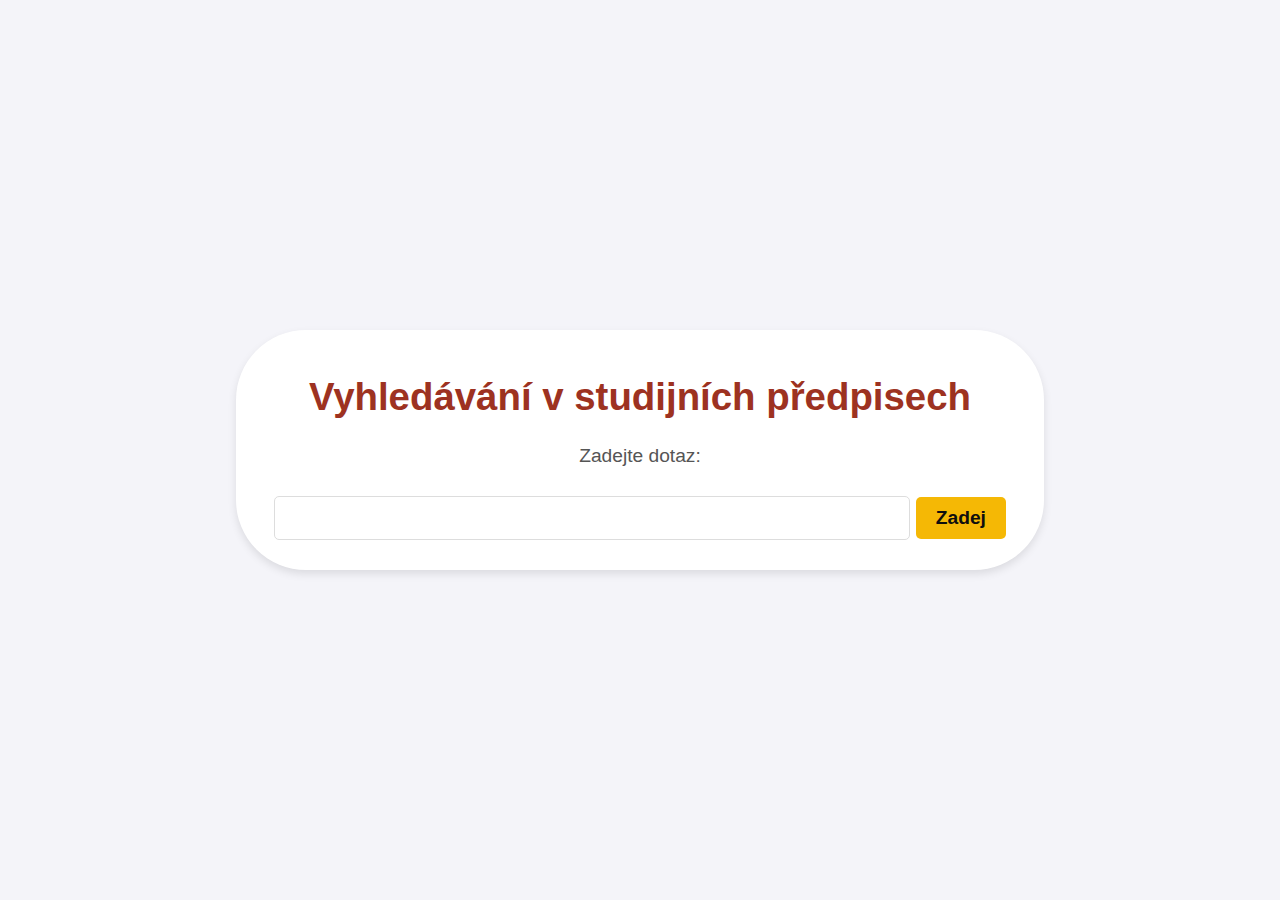
<file: web/index.html>
<!DOCTYPE html>
<html lang="cz">
<head>
    <meta charset="UTF-8">
    <meta name="viewport" content="width=device-width, initial-scale=1.0">
    <title>Vyhledavac v studijnich predpisech</title>
    <link rel="stylesheet" href="/web/styles.css">
</head>
<body>
    <div class="container_small">
        <h1 class="headline">Vyhledávání v studijních předpisech</h1>
        <p>Zadejte dotaz:</p>
        <form action="/submit" method="post">
            <input type="text" name="user_input" class="input" required>
            <input type="submit" value="Zadej" class="button">
        </form>
    </div>
</body>
</html>
</file>
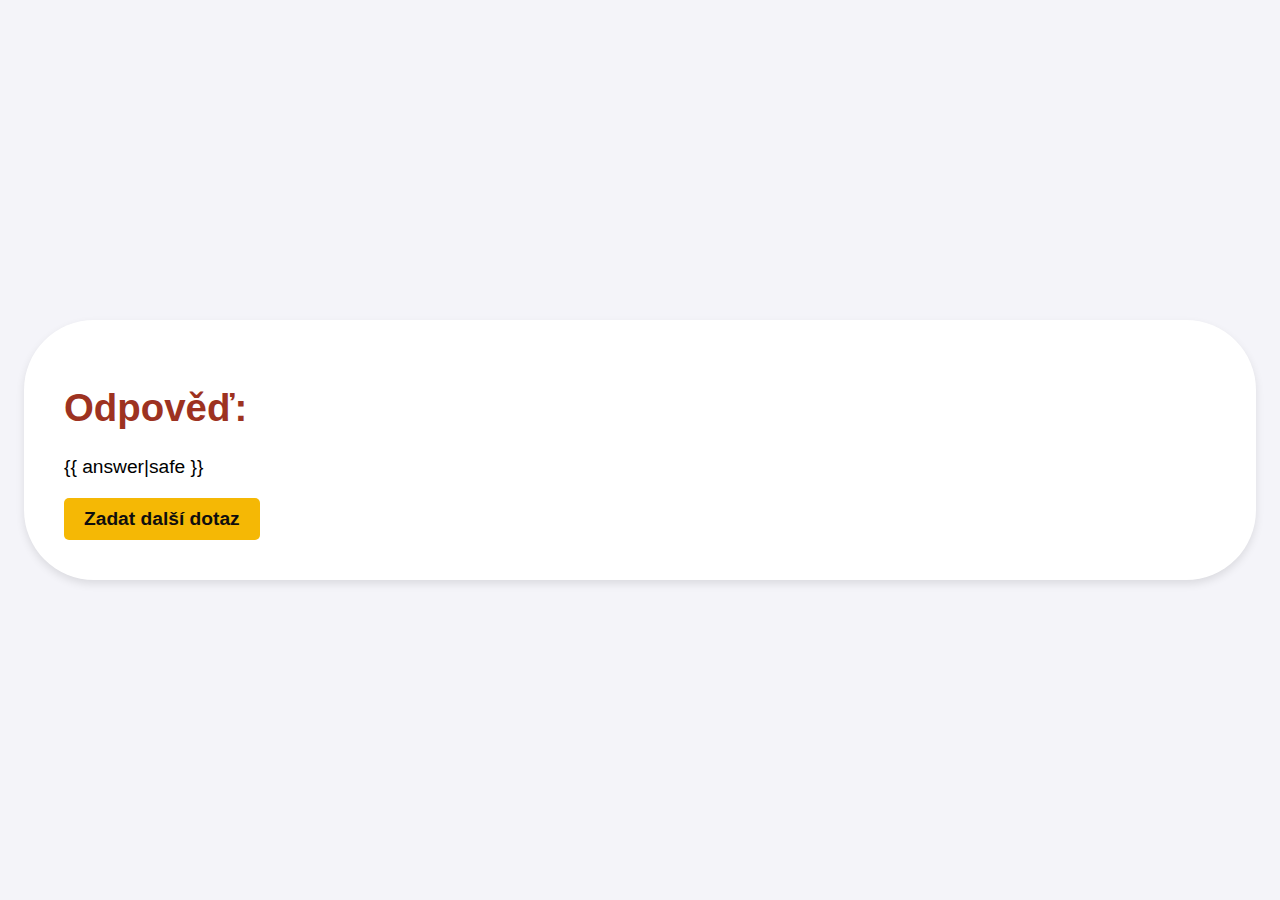
<file: web/answer.html>
<!DOCTYPE html>
<html lang="cz">
<head>
    <meta charset="UTF-8">
    <meta name="viewport" content="width=device-width, initial-scale=1.0">
    <title>Odpoved</title>
    <link rel="stylesheet" href="/web/styles.css">
</head>
<body>
    <div class="container">
        <h1 class="headline">Odpověď:</h1>
        <p class="answer">{{ answer|safe }}</p>
        <form action="/" method="get">
            <button type="submit" class="button">Zadat další dotaz</button>
        </form>
    </div>
</body>
</html>
</file>
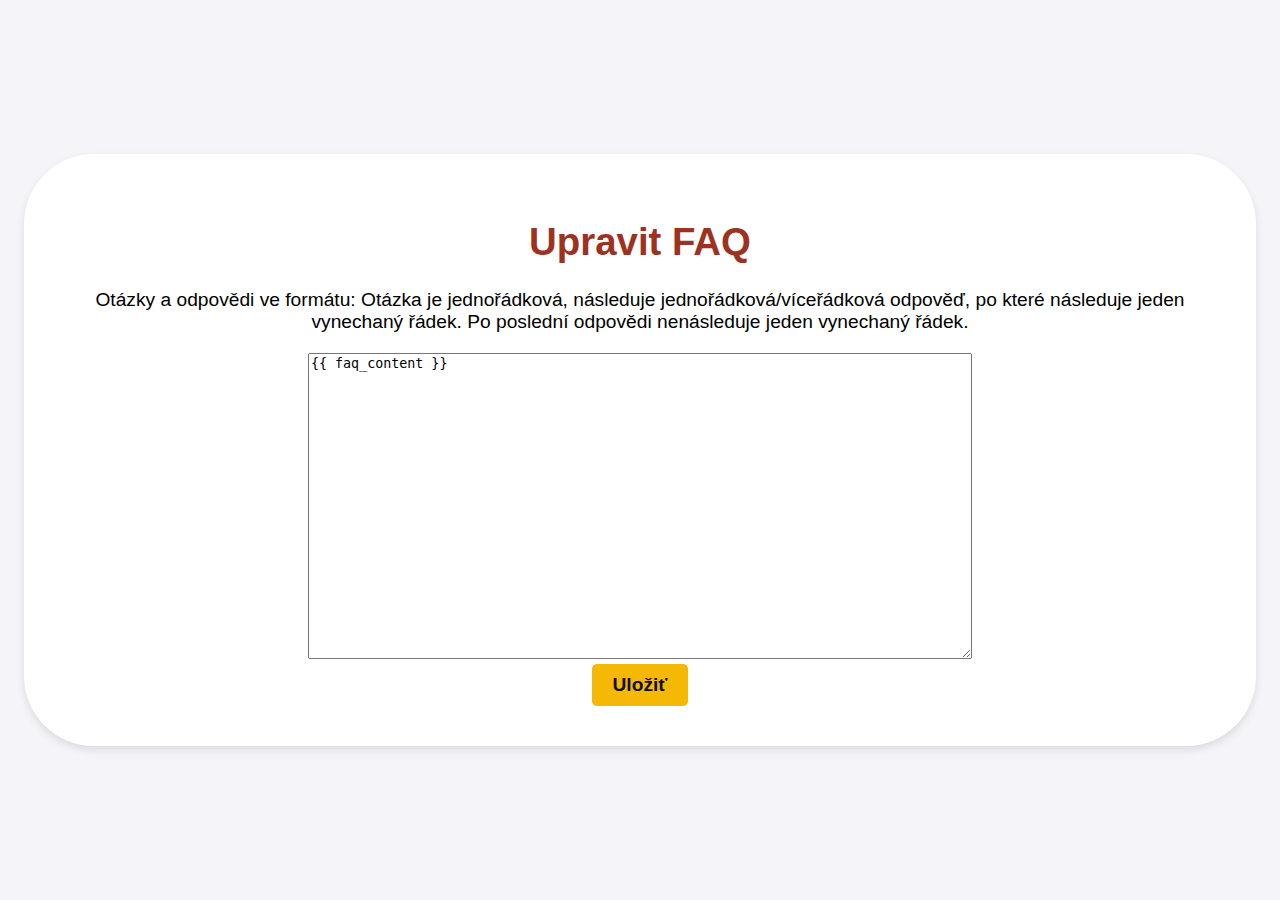
<file: web/faq_edit.html>
<!DOCTYPE html>
<html lang="cz">
<head>
    <meta charset="UTF-8">
    <meta name="viewport" content="width=device-width, initial-scale=1.0">
    <title>Upraviť FAQ</title>
    <link rel="stylesheet" href="/web/styles.css">
</head>
<body>
    <div class="container_edit">
        <h1 class="headline">Upravit FAQ</h1>
        <p class="answer">Otázky a odpovědi ve formátu: Otázka je jednořádková, následuje jednořádková/víceřádková odpověď, po které následuje jeden vynechaný řádek. Po poslední odpovědi nenásleduje jeden vynechaný řádek.</p>
        <form method="post" action="/edit-faq">
            <textarea name="faq_content" rows="20" cols="80">{{ faq_content }}</textarea><br>
            <input type="submit" class="button" value="Uložiť">
        </form>
    </div>
</body>
</html>
</file>
<file: web/styles.css>
/* General styles */
body {
  font-family: Dosis, sans-serif;
  font-size: larger;
  background-color: #f4f4f9;
  margin: 0;
  padding: 0;
  display: flex;
  justify-content: center;
  align-items: center;
  height: 100vh;
}

.container_small{
  background: white;
  padding: 20px;
  border-radius: 70px;
  box-shadow: 0 4px 8px rgba(0, 0, 0, 0.1);
  width: 60%;
  text-align: center;
}
.container_edit {
    background: rgb(255, 255, 255);
    padding: 40px;
    border-radius: 70px;
    box-shadow: 0 4px 8px rgba(0, 0, 0, 0.1);
    width: 90%;
    text-align: center;
  }

.container {
  background: rgb(255, 255, 255);
  padding: 40px;
  border-radius: 70px;
  box-shadow: 0 4px 8px rgba(0, 0, 0, 0.1);
  width: 90%;
}

h1 {
  color: #333;
}

p {
  color: #555;
}

.headline{
  color: #9d3221;
}
/* Form styles */
.input {
  width: 80%;
  padding: 10px;
  margin: 10px 0;
  border: 1px solid #ddd;
  border-radius: 5px;
  font-size: 1em;
}

.button {
  background-color: #f5b805;
  color: #0f0e0e;
  border: none;
  padding: 10px 20px;
  border-radius: 5px;
  cursor: pointer;
  font-size: 1em;
  font-weight: bold;
}

.button:hover {
  background-color: #d19d04;
}

/* Answer styles */
.answer {
  color: #000000;
  font-weight: regular;
  margin: 20px 0;
}
</file>
